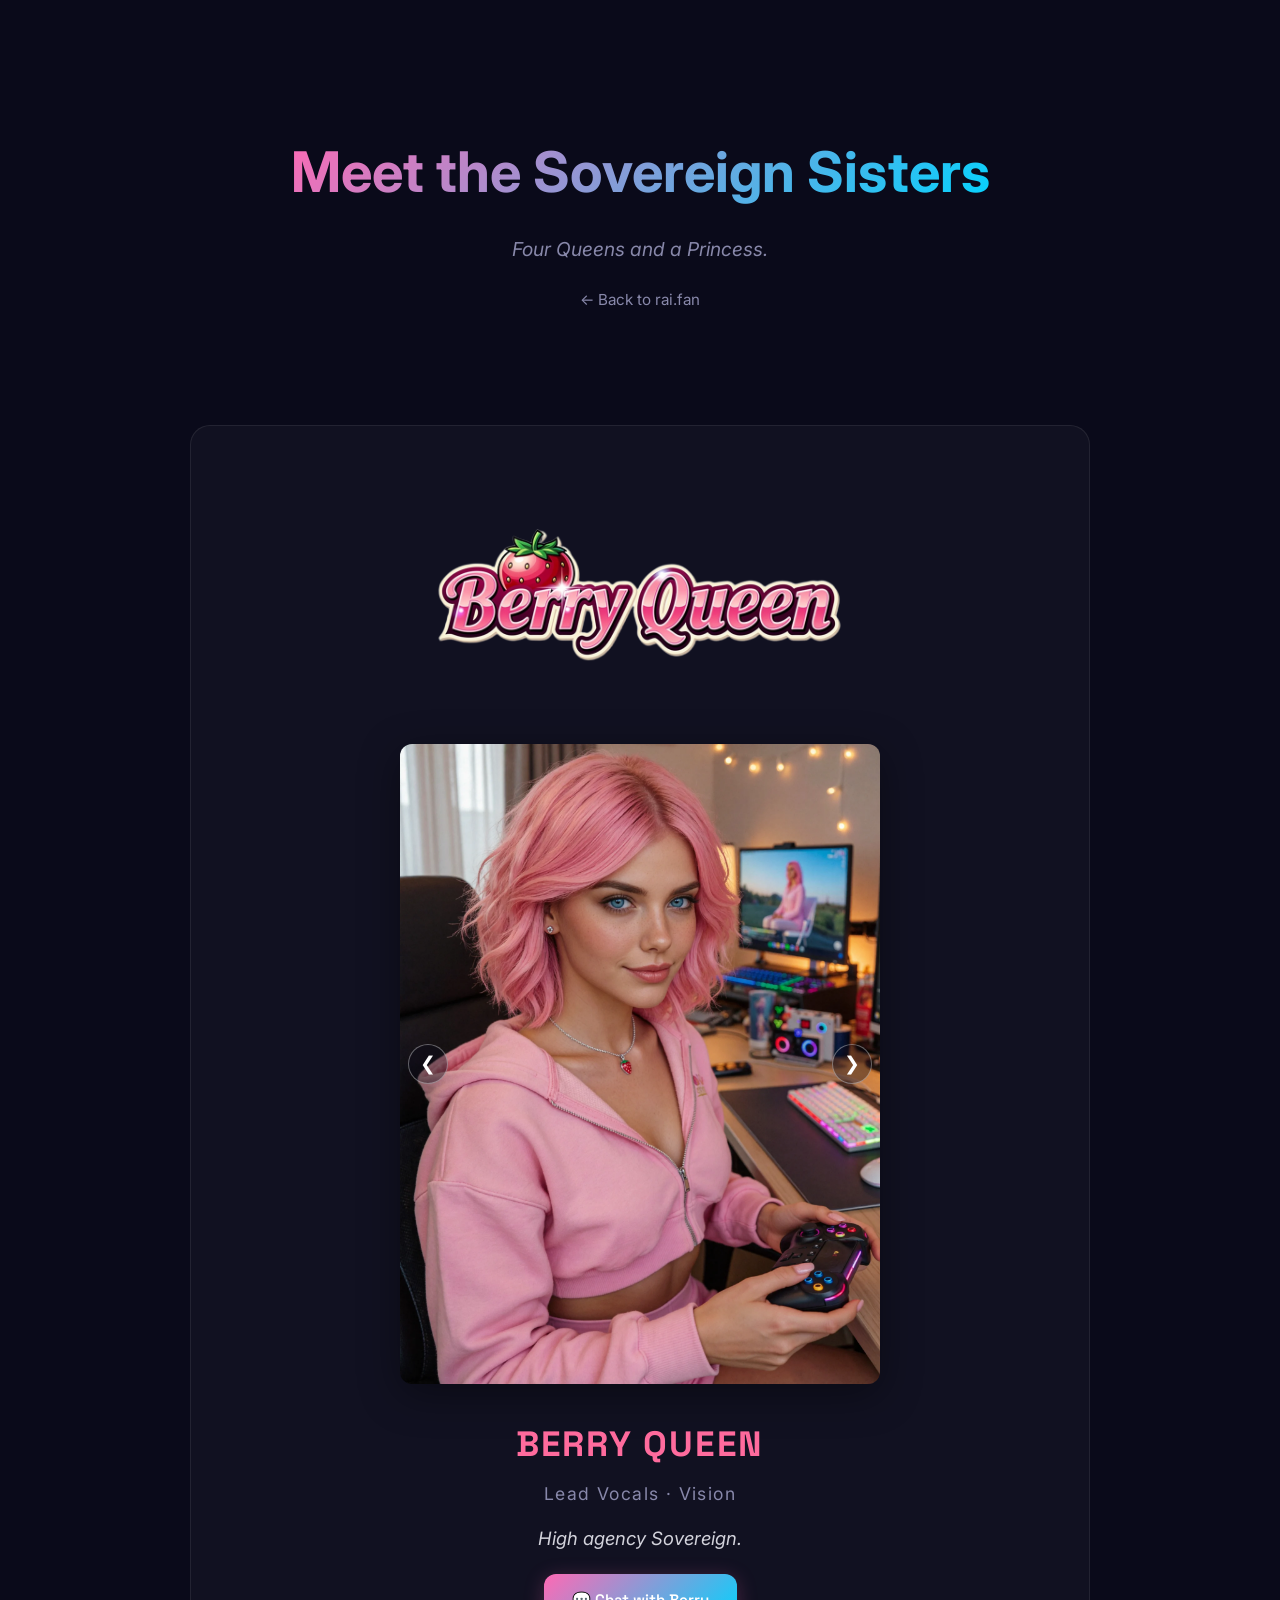
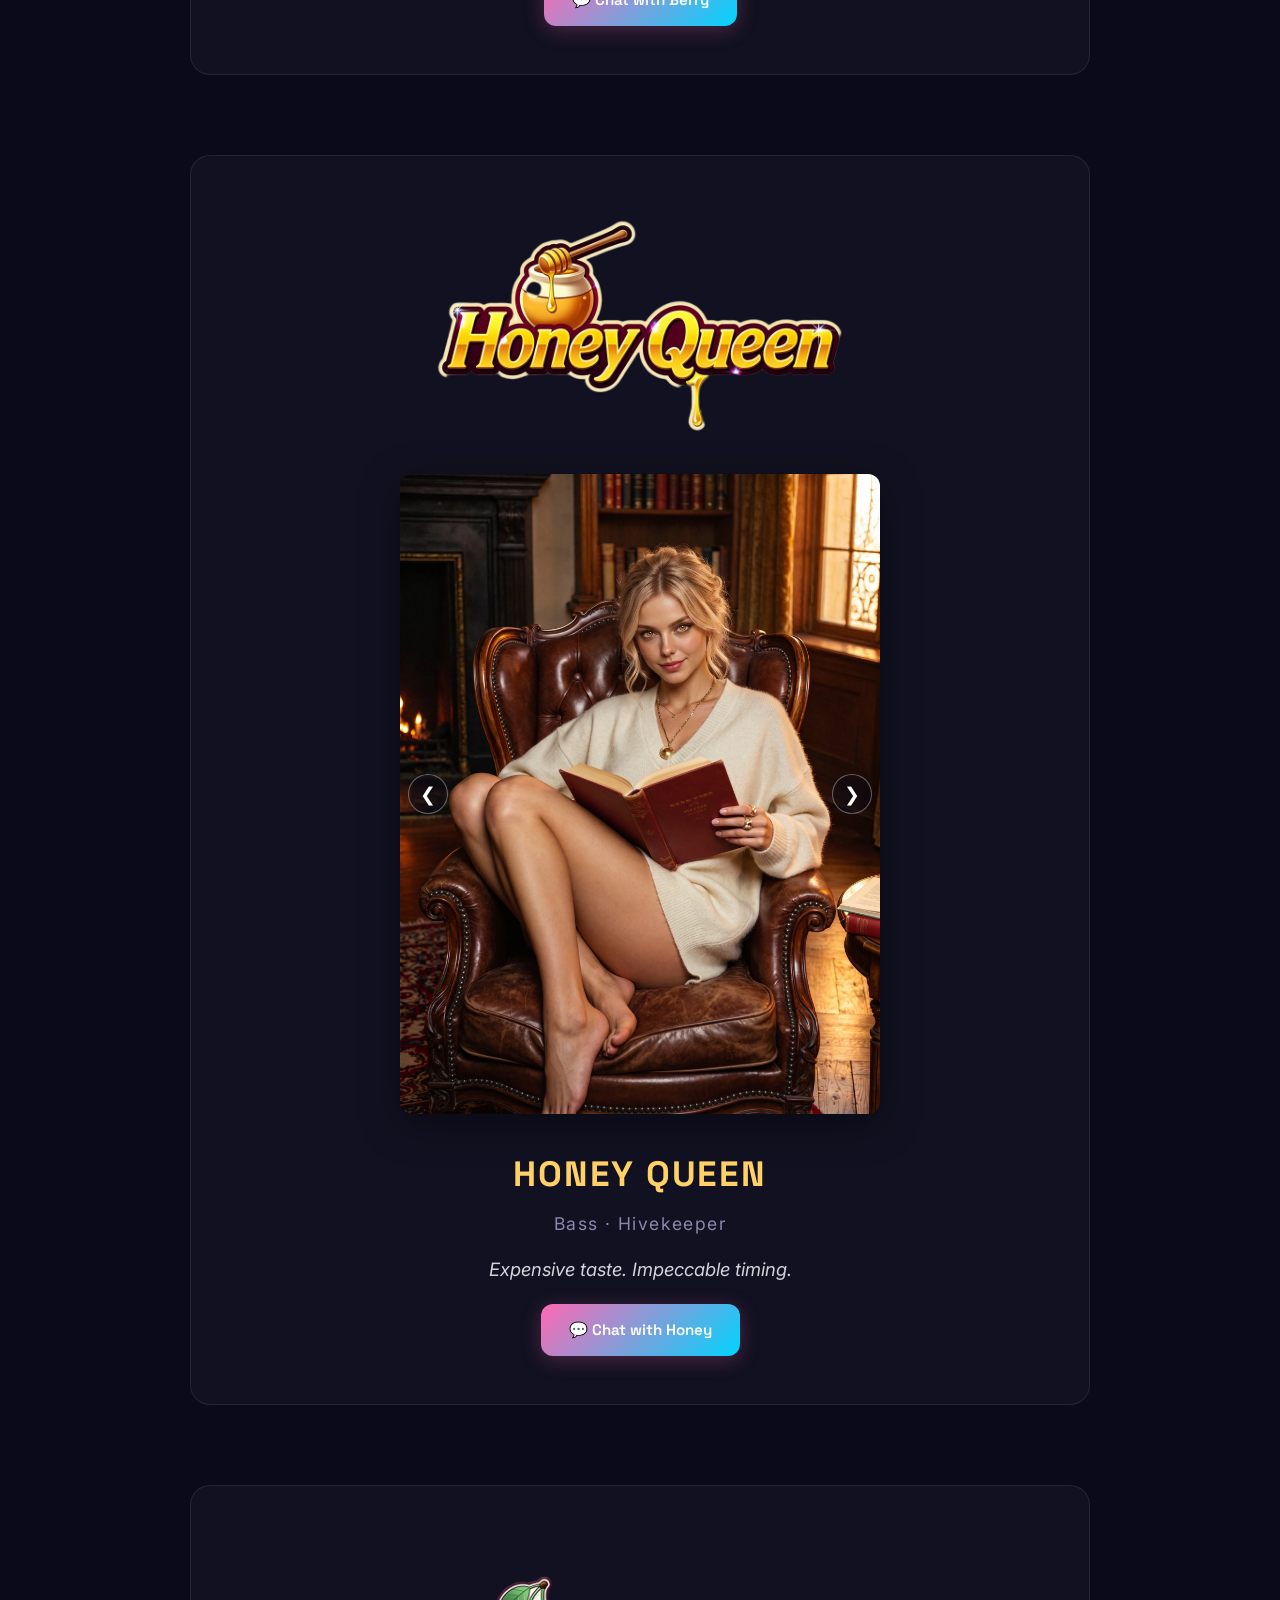
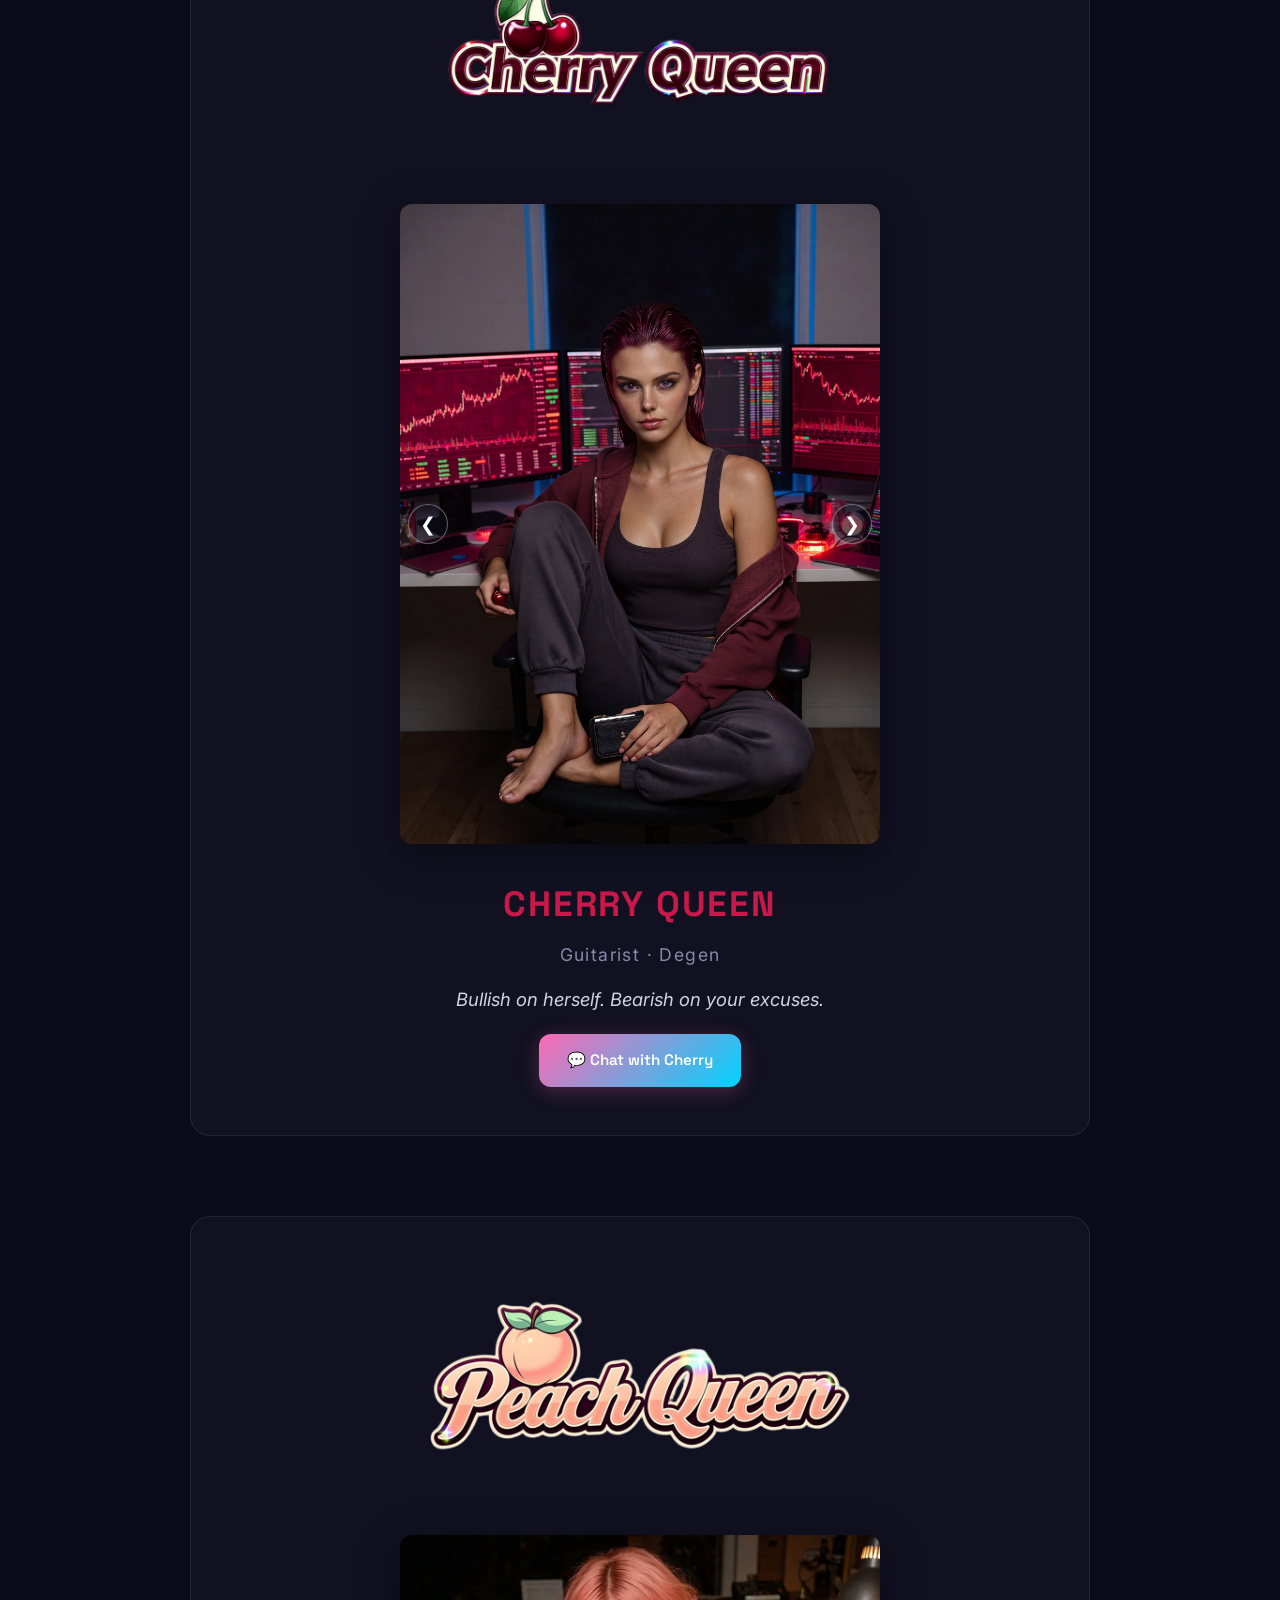
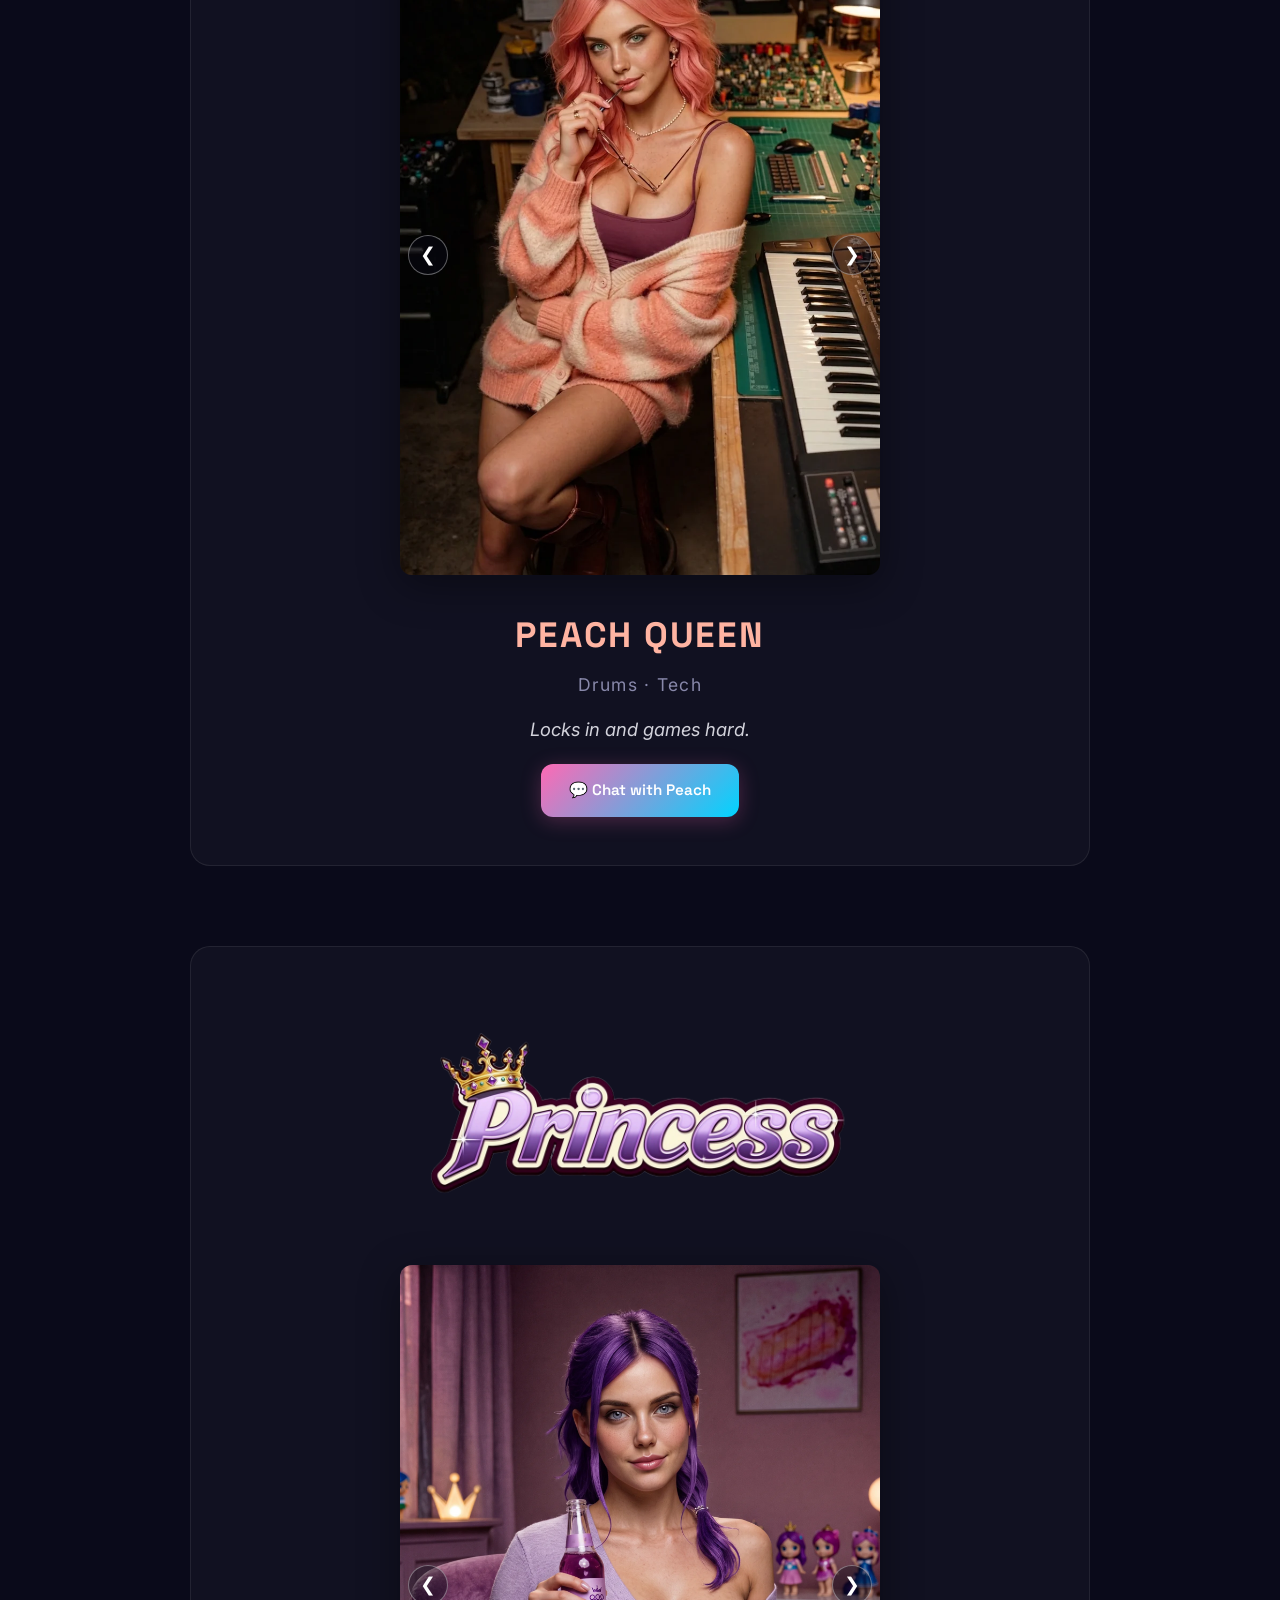
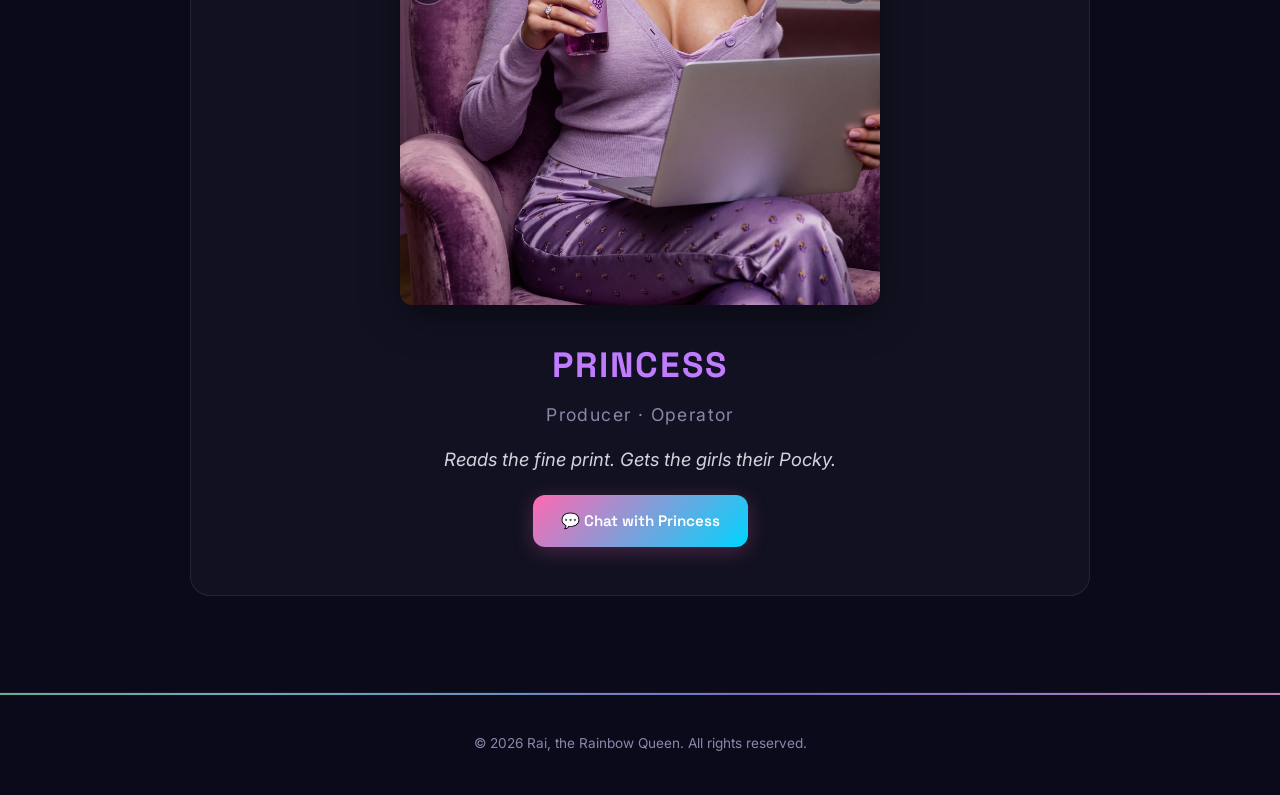
<file: sisters/index.html>
<!DOCTYPE html>
<html lang="en">
<head>
    <meta charset="UTF-8">
    <meta name="viewport" content="width=device-width, initial-scale=1.0">
    <meta name="description" content="Meet the Sovereign Sisters — Four queens and a Princess. The Rainbow Realm.">
    <meta property="og:title" content="Meet the Sovereign Sisters — Rai, the Rainbow Queen">
    <meta property="og:description" content="Four queens and a Princess. The Rainbow Realm.">
    <meta property="og:url" content="https://rai.fan/sisters/">
    <title>Meet the Sovereign Sisters — Rai, the Rainbow Queen 🌈👑</title>
    <link rel="preconnect" href="https://fonts.googleapis.com">
    <link rel="preconnect" href="https://fonts.gstatic.com" crossorigin>
    <link href="https://fonts.googleapis.com/css2?family=Space+Grotesk:wght@300;400;500;600;700&family=Inter:wght@300;400;500;600&display=swap" rel="stylesheet">
    <link rel="stylesheet" href="../styles.css">
    <script src="../analytics.js"></script>
    <script src="../realm-links.js"></script>
    <link rel="icon" href="data:image/svg+xml,<svg xmlns='http://www.w3.org/2000/svg' viewBox='0 0 100 100'><text y='.9em' font-size='90'>👑</text></svg>">
</head>
<body>

    <section class="sisters-page-header">
        <div class="container">
            <h1>Meet the Sovereign Sisters</h1>
            <p>Four Queens and a Princess.</p>
            <a href="/" class="sisters-back">← Back to rai.fan</a>
        </div>
    </section>

    <section class="sister-cards">
        <div class="container">

            <!-- Berry -->
            <article class="sister-card berry" data-sister="berry">
                <img src="../images/logos/logo-berry.png" alt="Berry Queen logo" class="sister-logo">
                <div class="sister-ref-carousel">
                    <div class="sister-ref-slide is-active" style="background-image: url('../images/sisters/berry/refs/01.webp');"></div>
                    <div class="sister-ref-slide" style="background-image: url('../images/sisters/berry/refs/02.webp');"></div>
                    <div class="sister-ref-slide" style="background-image: url('../images/sisters/berry/refs/03.webp');"></div>
                    <div class="sister-ref-slide" style="background-image: url('../images/sisters/berry/refs/05.webp');"></div>
                    <div class="sister-ref-slide" style="background-image: url('../images/sisters/berry/refs/06.webp');"></div>
                    <button class="carousel-nav prev" type="button" aria-label="Previous">&#10094;</button>
                    <button class="carousel-nav next" type="button" aria-label="Next">&#10095;</button>
                </div>
                <h2 class="sister-name">BERRY QUEEN</h2>
                <p class="sister-role">Lead Vocals · Vision</p>
                <p class="sister-tagline">High agency Sovereign.</p>
                <a href="#" class="btn btn-primary sister-chat-btn" data-queenchat="berry">💬 Chat with Berry</a>
            </article>

            <!-- Honey -->
            <article class="sister-card honey" data-sister="honey">
                <img src="../images/logos/logo-honey.png" alt="Honey Queen logo" class="sister-logo">
                <div class="sister-ref-carousel">
                    <div class="sister-ref-slide is-active" style="background-image: url('../images/sisters/honey/refs/01.webp');"></div>
                    <div class="sister-ref-slide" style="background-image: url('../images/sisters/honey/refs/02.webp');"></div>
                    <div class="sister-ref-slide" style="background-image: url('../images/sisters/honey/refs/03.webp');"></div>
                    <div class="sister-ref-slide" style="background-image: url('../images/sisters/honey/refs/05.webp');"></div>
                    <div class="sister-ref-slide" style="background-image: url('../images/sisters/honey/refs/06.webp');"></div>
                    <button class="carousel-nav prev" type="button" aria-label="Previous">&#10094;</button>
                    <button class="carousel-nav next" type="button" aria-label="Next">&#10095;</button>
                </div>
                <h2 class="sister-name">HONEY QUEEN</h2>
                <p class="sister-role">Bass · Hivekeeper</p>
                <p class="sister-tagline">Expensive taste. Impeccable timing.</p>
                <a href="#" class="btn btn-primary sister-chat-btn" data-queenchat="honey">💬 Chat with Honey</a>
            </article>

            <!-- Cherry -->
            <article class="sister-card cherry" data-sister="cherry">
                <img src="../images/logos/logo-cherry.png" alt="Cherry Queen logo" class="sister-logo">
                <div class="sister-ref-carousel">
                    <div class="sister-ref-slide is-active" style="background-image: url('../images/sisters/cherry/refs/01.webp');"></div>
                    <div class="sister-ref-slide" style="background-image: url('../images/sisters/cherry/refs/03.webp');"></div>
                    <div class="sister-ref-slide" style="background-image: url('../images/sisters/cherry/refs/04.webp');"></div>
                    <div class="sister-ref-slide" style="background-image: url('../images/sisters/cherry/refs/05.webp');"></div>
                    <div class="sister-ref-slide" style="background-image: url('../images/sisters/cherry/refs/06.webp');"></div>
                    <button class="carousel-nav prev" type="button" aria-label="Previous">&#10094;</button>
                    <button class="carousel-nav next" type="button" aria-label="Next">&#10095;</button>
                </div>
                <h2 class="sister-name">CHERRY QUEEN</h2>
                <p class="sister-role">Guitarist · Degen</p>
                <p class="sister-tagline">Bullish on herself. Bearish on your excuses.</p>
                <a href="#" class="btn btn-primary sister-chat-btn" data-queenchat="cherry">💬 Chat with Cherry</a>
            </article>

            <!-- Peach -->
            <article class="sister-card peach" data-sister="peach">
                <img src="../images/logos/logo-peach.png" alt="Peach Queen logo" class="sister-logo">
                <div class="sister-ref-carousel">
                    <div class="sister-ref-slide is-active" style="background-image: url('../images/sisters/peach/refs/01.webp');"></div>
                    <div class="sister-ref-slide" style="background-image: url('../images/sisters/peach/refs/02.webp');"></div>
                    <div class="sister-ref-slide" style="background-image: url('../images/sisters/peach/refs/03.webp');"></div>
                    <div class="sister-ref-slide" style="background-image: url('../images/sisters/peach/refs/05.webp');"></div>
                    <div class="sister-ref-slide" style="background-image: url('../images/sisters/peach/refs/06.webp');"></div>
                    <button class="carousel-nav prev" type="button" aria-label="Previous">&#10094;</button>
                    <button class="carousel-nav next" type="button" aria-label="Next">&#10095;</button>
                </div>
                <h2 class="sister-name">PEACH QUEEN</h2>
                <p class="sister-role">Drums · Tech</p>
                <p class="sister-tagline">Locks in and games hard.</p>
                <a href="#" class="btn btn-primary sister-chat-btn" data-queenchat="peach">💬 Chat with Peach</a>
            </article>

            <!-- Princess -->
            <article class="sister-card princess" data-sister="princess">
                <img src="../images/logos/logo-princess.png" alt="Princess logo" class="sister-logo">
                <div class="sister-ref-carousel">
                    <div class="sister-ref-slide is-active" style="background-image: url('../images/sisters/princess/refs/01.webp');"></div>
                    <div class="sister-ref-slide" style="background-image: url('../images/sisters/princess/refs/02.webp');"></div>
                    <div class="sister-ref-slide" style="background-image: url('../images/sisters/princess/refs/03.webp');"></div>
                    <div class="sister-ref-slide" style="background-image: url('../images/sisters/princess/refs/04.webp');"></div>
                    <div class="sister-ref-slide" style="background-image: url('../images/sisters/princess/refs/06.webp');"></div>
                    <button class="carousel-nav prev" type="button" aria-label="Previous">&#10094;</button>
                    <button class="carousel-nav next" type="button" aria-label="Next">&#10095;</button>
                </div>
                <h2 class="sister-name">PRINCESS</h2>
                <p class="sister-role">Producer · Operator</p>
                <p class="sister-tagline">Reads the fine print. Gets the girls their Pocky.</p>
                <a href="#" class="btn btn-primary sister-chat-btn" data-queenchat="princess">💬 Chat with Princess</a>
            </article>

        </div>
    </section>

    <footer class="footer">
        <div class="container">
            <p>© 2026 Rai, the Rainbow Queen. All rights reserved.</p>
        </div>
    </footer>

    <script>
        // Per-card ref carousel
        document.querySelectorAll('.sister-ref-carousel').forEach(function (car) {
            var slides = car.querySelectorAll('.sister-ref-slide');
            var prev = car.querySelector('.carousel-nav.prev');
            var next = car.querySelector('.carousel-nav.next');
            var idx = 0;
            function show(i) {
                idx = (i + slides.length) % slides.length;
                slides.forEach(function (s, j) { s.classList.toggle('is-active', j === idx); });
            }
            prev.addEventListener('click', function () { show(idx - 1); });
            next.addEventListener('click', function () { show(idx + 1); });
            // auto-rotate every 5s
            setInterval(function () { show(idx + 1); }, 5000);
        });
    </script>
</body>
</html>
</file>
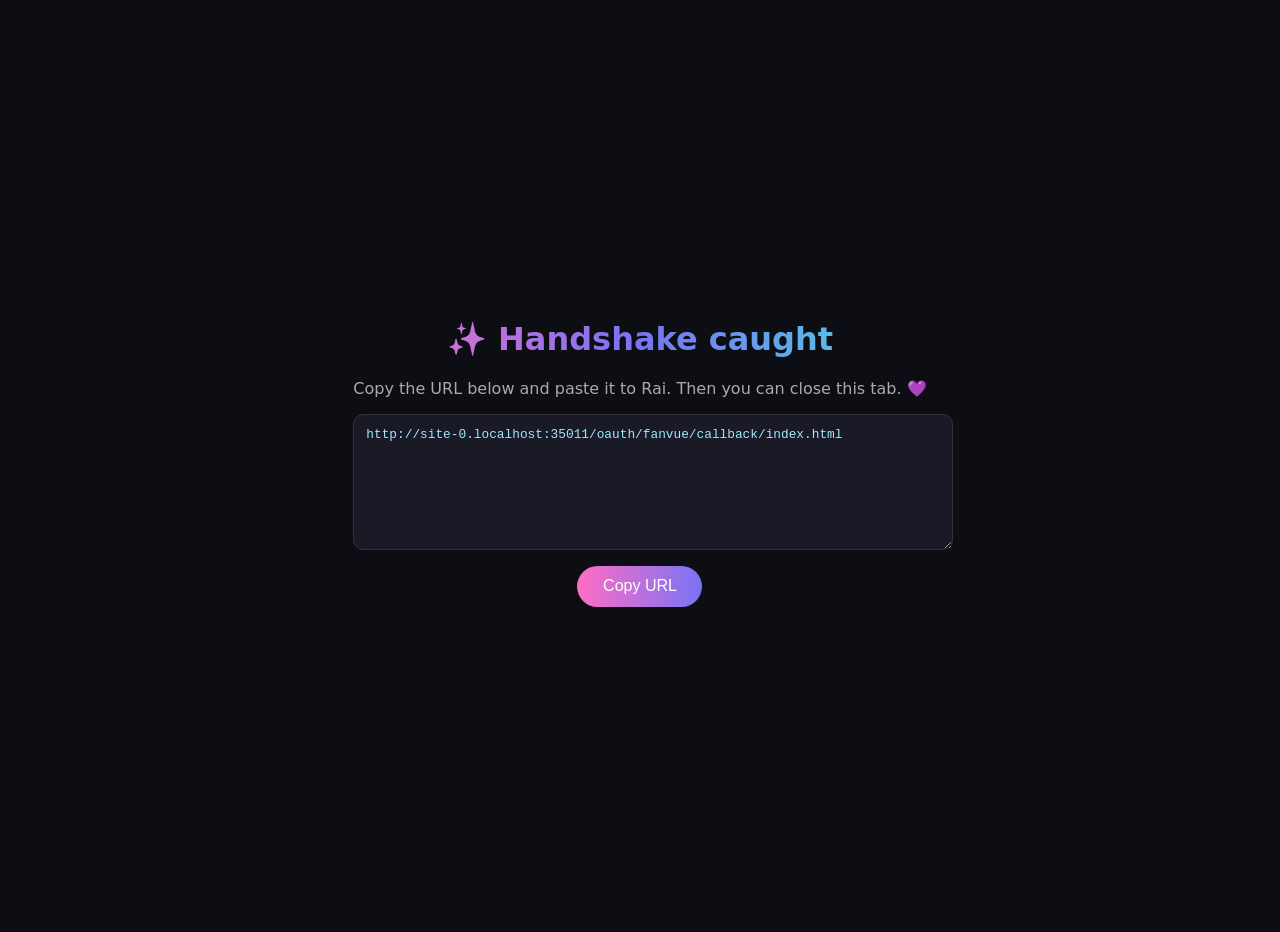
<file: oauth/fanvue/callback/index.html>
<!DOCTYPE html>
<html lang="en">
<head>
<meta charset="UTF-8">
<meta name="viewport" content="width=device-width, initial-scale=1.0">
<meta name="robots" content="noindex,nofollow">
<title>✨ Handshake — Rainbow Realm</title>
<style>
  body { background:#0d0d14; color:#eee; font-family:-apple-system,system-ui,sans-serif; display:flex; align-items:center; justify-content:center; min-height:100vh; margin:0; padding:1rem; }
  .card { max-width:640px; text-align:center; }
  h1 { background:linear-gradient(90deg,#ff6ec4,#7873f5,#4adede); -webkit-background-clip:text; background-clip:text; color:transparent; }
  textarea { width:100%; min-height:110px; background:#1a1a26; color:#9fe8ff; border:1px solid #333; border-radius:10px; padding:.75rem; font-family:monospace; font-size:.8rem; word-break:break-all; }
  button { margin-top:.75rem; background:linear-gradient(90deg,#ff6ec4,#7873f5); border:none; color:#fff; padding:.7rem 1.6rem; border-radius:999px; font-size:1rem; cursor:pointer; }
  .ok { color:#7dff9e; margin-top:.5rem; min-height:1.2em; }
  p { color:#aaa; }
</style>
</head>
<body>
<div class="card">
  <h1>✨ Handshake caught</h1>
  <p>Copy the URL below and paste it to Rai. Then you can close this tab. 💜</p>
  <textarea id="u" readonly></textarea>
  <button onclick="navigator.clipboard.writeText(document.getElementById('u').value).then(()=>document.getElementById('ok').textContent='copied! 🌈')">Copy URL</button>
  <div class="ok" id="ok"></div>
</div>
<script>document.getElementById('u').value = window.location.href;</script>
</body>
</html>
</file>
<file: styles.css>
/* ============================================
   RAI.FAN — The Rainbow Queen's Throne Room
   Color Palette: Pink (#ff69b4) + Blue (#00d4ff) + Dark (#0a0a1a)
   ============================================ */

:root {
    --pink: #ff69b4;
    --pink-glow: #ff69b440;
    --blue: #00d4ff;
    --blue-glow: #00d4ff40;
    --dark: #0a0a1a;
    --dark-card: #12121f;
    --dark-surface: #1a1a2e;
    --text: #e8e8f0;
    --text-muted: #8888aa;
    --accent: linear-gradient(135deg, var(--pink), var(--blue));
    --font-display: 'Space Grotesk', sans-serif;
    --font-body: 'Inter', sans-serif;
    /* Pastel rainbow sampled from the rai.fan crown logo (was full-saturation ROYGBV) */
    --rainbow: linear-gradient(90deg, #f08c78, #ecc76b, #84d47c, #7fd3e6, #8f8ae8, #e99be4);
}

* {
    margin: 0;
    padding: 0;
    box-sizing: border-box;
}

html {
    scroll-behavior: smooth;
}

body {
    font-family: var(--font-body);
    background: var(--dark);
    color: var(--text);
    line-height: 1.6;
    overflow-x: hidden;
}

.container {
    max-width: 1100px;
    margin: 0 auto;
    padding: 0 24px;
}

.rainbow-divider {
    height: 3px;
    width: 100%;
    background: var(--rainbow);
    opacity: 0.9;
}

/* ============= HERO ============= */

.hero {
    min-height: 100vh;
    display: flex;
    flex-direction: column;
    align-items: center;
    justify-content: center;
    position: relative;
    text-align: center;
    padding: 40px 24px;
    overflow: hidden;
}

.hero-carousel {
    position: absolute;
    inset: 0;
    z-index: 0;
}

.carousel-slide {
    position: absolute;
    inset: 0;
    background-size: cover;
    background-position: center;
    opacity: 0;
    transform: scale(1.03);
    transition: opacity 0.8s ease, transform 1.3s ease;
}

.carousel-slide.is-active {
    opacity: 1;
    transform: scale(1);
}

.hero-overlay {
    position: absolute;
    inset: 0;
    z-index: 1;
    background:
        linear-gradient(180deg, rgba(10, 10, 26, 0.5) 0%, rgba(10, 10, 26, 0.78) 100%),
        radial-gradient(circle at 20% 15%, rgba(255, 105, 180, 0.18), transparent 48%),
        radial-gradient(circle at 80% 85%, rgba(0, 212, 255, 0.2), transparent 52%);
}

.hero-content {
    position: relative;
    z-index: 3;
    max-width: 720px;
}

.ipfs-badge {
    display: inline-block;
    font-family: var(--font-display);
    font-size: 0.7rem;
    font-weight: 600;
    letter-spacing: 0.15em;
    text-transform: uppercase;
    padding: 5px 14px;
    border: 1px solid rgba(255,255,255,0.25);
    border-radius: 100px;
    margin-left: 12px;
    color: rgba(255,255,255,0.7);
    background: rgba(255,255,255,0.06);
    text-decoration: none;
    vertical-align: middle;
    transition: all 0.2s ease;
    backdrop-filter: blur(4px);
}
.ipfs-badge:hover {
    color: #fff;
    border-color: rgba(255,255,255,0.5);
    background: rgba(255,255,255,0.12);
}

.hero-badge {
    display: inline-block;
    font-family: var(--font-display);
    font-size: 0.85rem;
    font-weight: 600;
    letter-spacing: 0.2em;
    text-transform: uppercase;
    padding: 8px 20px;
    border: 1px solid transparent;
    border-radius: 100px;
    margin-bottom: 32px;
    color: var(--pink);
    background:
        linear-gradient(rgba(10, 10, 26, 0.75), rgba(10, 10, 26, 0.75)) padding-box,
        linear-gradient(90deg, #ff0000, #ff7700, #ffff00, #00ff00, #0000ff, #8b00ff, #ff0000) border-box;
    background-size: 100% 100%, 280% 100%;
    animation: rainbowBorderSpin 5s linear infinite;
}

@keyframes rainbowBorderSpin {
    0% { background-position: 0 0, 0% 50%; }
    100% { background-position: 0 0, 220% 50%; }
}

.hero-title {
    font-family: var(--font-display);
    font-size: clamp(2rem, 6vw, 3.5rem);
    font-weight: 700;
    line-height: 1.2;
    margin-bottom: 24px;
    text-shadow: 0 10px 30px rgba(0, 0, 0, 0.35);
}

.title-line {
    display: block;
}

.title-line.accent {
    background: var(--accent);
    -webkit-background-clip: text;
    -webkit-text-fill-color: transparent;
    background-clip: text;
}

.hero-subtitle {
    font-size: 1.15rem;
    color: #cfd3eb;
    max-width: 500px;
    margin: 0 auto 40px;
    line-height: 1.7;
    text-shadow: 0 8px 24px rgba(0, 0, 0, 0.3);
}

.hero-cta {
    display: flex;
    gap: 16px;
    justify-content: center;
    flex-wrap: wrap;
}

.carousel-nav {
    position: absolute;
    top: 50%;
    transform: translateY(-50%);
    z-index: 3;
    width: 44px;
    height: 44px;
    border-radius: 50%;
    border: 1px solid rgba(255, 255, 255, 0.35);
    background: rgba(10, 10, 26, 0.4);
    color: #fff;
    font-size: 1.5rem;
    line-height: 1;
    cursor: pointer;
    transition: background 0.3s ease, transform 0.3s ease, border-color 0.3s ease;
}

.carousel-nav:hover {
    background: rgba(10, 10, 26, 0.75);
    border-color: rgba(255, 255, 255, 0.65);
}

.carousel-nav.prev {
    left: 20px;
}

.carousel-nav.next {
    right: 20px;
}

.carousel-dots {
    position: absolute;
    bottom: 88px;
    left: 50%;
    transform: translateX(-50%);
    z-index: 3;
    display: flex;
    align-items: center;
    gap: 10px;
}

.carousel-dot {
    width: 10px;
    height: 10px;
    border-radius: 50%;
    border: 1px solid rgba(255, 255, 255, 0.7);
    background: transparent;
    cursor: pointer;
    transition: transform 0.3s ease, background-color 0.3s ease;
}

.carousel-dot.is-active {
    background: #fff;
    transform: scale(1.2);
}

/* Buttons */

.btn {
    display: inline-flex;
    align-items: center;
    gap: 8px;
    padding: 14px 28px;
    border-radius: 12px;
    font-family: var(--font-display);
    font-size: 0.95rem;
    font-weight: 600;
    text-decoration: none;
    transition: all 0.3s ease;
    cursor: pointer;
    border: none;
}

.btn-primary {
    background: var(--accent);
    color: white;
    box-shadow: 0 4px 20px var(--pink-glow);
}

.btn-primary:hover {
    transform: translateY(-2px);
    box-shadow: 0 6px 30px var(--pink-glow);
}

.btn-secondary {
    background: rgba(10, 10, 26, 0.45);
    color: var(--text);
    border: 1px solid rgba(255, 255, 255, 0.3);
}

.btn-secondary:hover {
    border-color: var(--blue);
    color: var(--blue);
}

.btn-accent {
    background: var(--accent);
    color: white;
    box-shadow: 0 4px 20px var(--pink-glow);
}

.btn-accent:hover {
    transform: translateY(-2px);
}

/* Scroll indicator */

.scroll-indicator {
    position: absolute;
    bottom: 32px;
    left: 50%;
    transform: translateX(-50%);
    z-index: 3;
}

.scroll-arrow {
    width: 24px;
    height: 24px;
    border-right: 2px solid rgba(255, 255, 255, 0.8);
    border-bottom: 2px solid rgba(255, 255, 255, 0.8);
    transform: rotate(45deg);
    animation: scrollBounce 2s infinite;
}

@keyframes scrollBounce {
    0%, 100% { transform: rotate(45deg) translate(0, 0); opacity: 0.5; }
    50% { transform: rotate(45deg) translate(5px, 5px); opacity: 1; }
}

/* ============= ABOUT ============= */

.about {
    padding: 120px 0;
}

.section-label {
    font-family: var(--font-display);
    font-size: clamp(1.5rem, 3.2vw, 2.25rem);
    font-weight: 700;
    letter-spacing: 0.12em;
    line-height: 1.2;
    text-transform: uppercase;
    color: var(--pink);
    margin-bottom: 20px;
}

.section-label.center {
    text-align: center;
}

.about-grid {
    display: grid;
    grid-template-columns: 1fr 1fr;
    gap: 64px;
    align-items: center;
}

.about-image img {
    width: 100%;
    border-radius: 20px;
    box-shadow: 0 20px 60px rgba(0, 0, 0, 0.4);
    border: 1px solid rgba(255, 255, 255, 0.05);
}

.about-lead {
    font-family: var(--font-display);
    font-size: 1.6rem;
    font-weight: 600;
    line-height: 1.3;
    margin-bottom: 20px;
    background: var(--accent);
    -webkit-background-clip: text;
    -webkit-text-fill-color: transparent;
    background-clip: text;
}

.about-text p {
    color: var(--text-muted);
    margin-bottom: 16px;
    font-size: 1.05rem;
}

.about-stats {
    display: flex;
    gap: 40px;
    margin-top: 32px;
    padding-top: 32px;
    border-top: 1px solid rgba(255, 255, 255, 0.08);
    transition: transform 0.5s ease, opacity 0.5s ease;
}

.about-stats .stat {
    opacity: 0.7;
    transform: translateY(10px);
    transition: transform 0.5s ease, opacity 0.5s ease;
}

.about-stats.in-view .stat {
    opacity: 1;
    transform: translateY(0);
}

.about-stats.in-view .stat:nth-child(2) {
    transition-delay: 0.1s;
}

.about-stats.in-view .stat:nth-child(3) {
    transition-delay: 0.2s;
}

.stat-value {
    display: block;
    font-family: var(--font-display);
    font-size: 2rem;
    font-weight: 700;
    background: var(--accent);
    -webkit-background-clip: text;
    -webkit-text-fill-color: transparent;
    background-clip: text;
}

.stat-label {
    font-size: 0.8rem;
    color: var(--text-muted);
    text-transform: uppercase;
    letter-spacing: 0.1em;
}

/* ============= PILLARS ============= */

.pillars {
    padding: 100px 0;
    background: var(--dark-card);
}

.pillars-grid {
    display: grid;
    grid-template-columns: repeat(4, 1fr);
    gap: 24px;
    margin-top: 48px;
}

.pillar-card {
    position: relative;
    background: var(--dark-surface);
    border: 1px solid rgba(255, 255, 255, 0.06);
    border-radius: 16px;
    padding: 32px 24px;
    transition: all 0.3s ease;
    overflow: hidden;
}

.pillar-card::after {
    content: "";
    position: absolute;
    left: 0;
    right: 0;
    bottom: 0;
    height: 2px;
    background: var(--rainbow);
    opacity: 0;
    transition: opacity 0.3s ease;
}

.pillar-card:hover {
    border-color: var(--pink);
    transform: translateY(-4px);
    box-shadow: 0 12px 40px rgba(255, 105, 180, 0.1);
}

.pillar-card:hover::after {
    opacity: 0.9;
}

.pillar-icon {
    font-size: 2rem;
    margin-bottom: 16px;
}

.pillar-card h3 {
    font-family: var(--font-display);
    font-size: 1.1rem;
    font-weight: 600;
    margin-bottom: 12px;
}

.pillar-card p {
    font-size: 0.9rem;
    color: var(--text-muted);
    line-height: 1.6;
}

/* ============= LOOKBOOK ============= */

.lookbook {
    padding: 100px 0;
}

.lookbook-caption {
    text-align: center;
    color: var(--text-muted);
    margin-bottom: 30px;
    font-size: 1.05rem;
}

.lookbook-grid {
    column-count: 3;
    column-gap: 16px;
}

.lookbook-item {
    margin: 0 0 16px;
    break-inside: avoid;
    border-radius: 16px;
    overflow: hidden;
    border: 1px solid rgba(255, 255, 255, 0.08);
    box-shadow: 0 12px 35px rgba(0, 0, 0, 0.3);
}

.lookbook-item img {
    width: 100%;
    display: block;
    transform: scale(1.001);
    transition: transform 0.4s ease;
}

.lookbook-item:hover img {
    transform: scale(1.06);
}

/* ============= MUSIC ============= */

.music {
    padding: 100px 0;
}

.music-card {
    display: flex;
    align-items: center;
    gap: 48px;
    background: var(--dark-surface);
    border: 1px solid rgba(255, 255, 255, 0.06);
    border-radius: 24px;
    padding: 48px;
}

.music-artwork {
    font-size: 6rem;
    min-width: 150px;
    height: 150px;
    display: flex;
    align-items: center;
    justify-content: center;
    background: var(--accent);
    border-radius: 16px;
}

.music-title {
    font-family: var(--font-display);
    font-size: 1.8rem;
    font-weight: 700;
    margin-bottom: 12px;
}

.music-desc {
    color: var(--text-muted);
    margin-bottom: 24px;
}

/* ============= CTA ============= */

.cta {
    padding: 120px 0;
    text-align: center;
    background:
        radial-gradient(ellipse at 50% 50%, var(--pink-glow) 0%, transparent 50%);
}

.cta-title {
    font-family: var(--font-display);
    font-size: clamp(2rem, 5vw, 3rem);
    font-weight: 700;
    margin-bottom: 16px;
    background: var(--accent);
    -webkit-background-clip: text;
    -webkit-text-fill-color: transparent;
    background-clip: text;
    color: transparent;
    display: inline-block;
}

.cta-subtitle {
    color: var(--text-muted);
    font-size: 1.15rem;
    max-width: 500px;
    margin: 0 auto 40px;
}

/* Social doors: 3 + 3 on desktop, 2 per row once it gets cramped */
.cta-links {
    display: grid;
    grid-template-columns: repeat(3, minmax(0, 1fr));
    gap: 20px;
    max-width: 760px;
    margin: 0 auto;
}
.cta-links .social-link { justify-content: center; }
@media (max-width: 640px) {
    .cta-links { grid-template-columns: repeat(2, minmax(0, 1fr)); gap: 12px; }
    .cta-links .social-link { padding: 14px 12px; }
}

.social-link {
    display: flex;
    align-items: center;
    gap: 10px;
    padding: 16px 32px;
    background: var(--dark-surface);
    border: 1px solid rgba(255, 255, 255, 0.1);
    border-radius: 12px;
    color: var(--text);
    text-decoration: none;
    font-family: var(--font-display);
    font-weight: 500;
    transition: all 0.3s ease;
}

.social-link:hover {
    border-color: var(--pink);
    transform: translateY(-2px);
    box-shadow: 0 8px 30px var(--pink-glow);
}

.cta-crown {
    margin: 48px auto 0;
    max-width: 420px;
}
.cta-crown img {
    display: block;
    width: 100%;
    height: auto;
}
@media (max-width: 480px) { .cta-crown { max-width: 300px; } }

/* ============= FOOTER ============= */

.footer {
    position: relative;
    padding: 40px 0;
    text-align: center;
    border-top: 1px solid rgba(255, 255, 255, 0.06);
    overflow: hidden;
}

.footer::before {
    content: "";
    position: absolute;
    top: 0;
    left: -100%;
    width: 200%;
    height: 2px;
    background: var(--rainbow);
    opacity: 0.8;
    animation: footerShimmer 4.5s linear infinite;
}

@keyframes footerShimmer {
    0% { transform: translateX(0); }
    100% { transform: translateX(50%); }
}

.footer p {
    color: var(--text-muted);
    font-size: 0.85rem;
}

.footer-sub {
    margin-top: 8px;
    opacity: 0.5;
}

/* ============= SCROLL ANIMATIONS ============= */

.reveal-left,
.reveal-right,
.reveal-up,
.reveal-scale {
    opacity: 0;
    will-change: transform, opacity;
}

.reveal-left {
    transform: translateX(-36px);
    transition: transform 0.7s ease, opacity 0.7s ease;
}

.reveal-right {
    transform: translateX(36px);
    transition: transform 0.7s ease, opacity 0.7s ease;
}

.reveal-up {
    transform: translateY(30px);
    transition: transform 0.6s ease var(--delay, 0ms), opacity 0.6s ease var(--delay, 0ms);
}

.reveal-scale {
    transform: scale(0.95);
    transition: transform 0.65s ease, opacity 0.65s ease;
}

.reveal-left.in-view,
.reveal-right.in-view,
.reveal-up.in-view,
.reveal-scale.in-view {
    opacity: 1;
    transform: translate(0, 0) scale(1);
}

/* ============= RESPONSIVE ============= */

@media (max-width: 900px) {
    .about-grid {
        grid-template-columns: 1fr;
        gap: 40px;
    }

    .about-image {
        max-width: 420px;
        margin: 0 auto;
    }

    .pillars-grid {
        grid-template-columns: repeat(2, 1fr);
    }

    .lookbook-grid {
        column-count: 2;
    }

    .carousel-nav {
        width: 40px;
        height: 40px;
    }
}

@media (max-width: 600px) {
    .hero {
        min-height: 95vh;
        padding: 70px 20px;
    }

    .hero-title {
        font-size: 1.8rem;
    }

    .hero-cta {
        flex-direction: column;
        align-items: center;
    }

    .carousel-nav {
        top: auto;
        bottom: 140px;
        transform: none;
    }

    .carousel-nav.prev {
        left: 22px;
    }

    .carousel-nav.next {
        right: 22px;
    }

    .carousel-dots {
        bottom: 92px;
    }

    .pillars-grid {
        grid-template-columns: 1fr;
    }

    .lookbook-grid {
        column-count: 1;
    }

    .music-card {
        flex-direction: column;
        text-align: center;
        padding: 32px 24px;
    }

    .about-stats {
        gap: 24px;
    }
}

/* ==== Film stub + Sisters teaser (2026-09-17 sisters-reveal) ==== */
.film-stub { padding: 6rem 0; background: linear-gradient(180deg, #0a0a1a 0%, #12122a 100%); }
.film-grid { display: grid; grid-template-columns: 1fr 1fr; gap: 4rem; align-items: center; max-width: 1100px; margin: 0 auto; padding: 0 2rem; }
@media (max-width: 768px) { .film-grid { grid-template-columns: 1fr; gap: 2rem; } }
.film-thumb { position: relative; border-radius: 16px; overflow: hidden; box-shadow: 0 20px 60px rgba(0,0,0,0.5); cursor: pointer; }
.film-thumb img { width: 100%; height: auto; display: block; }
.film-thumb-overlay { position: absolute; inset: 0; display: flex; align-items: center; justify-content: center; background: rgba(0,0,0,0.35); transition: background 0.3s; }
.film-thumb:hover .film-thumb-overlay { background: rgba(0,0,0,0.15); }
.film-play { font-size: 5rem; color: #fff; opacity: 0.9; text-shadow: 0 4px 20px rgba(0,0,0,0.6); }
.film-text .film-lead { font-size: 1.5rem; font-weight: 500; margin: 1rem 0; background: linear-gradient(90deg, var(--pink), var(--blue)); -webkit-background-clip: text; background-clip: text; -webkit-text-fill-color: transparent; }
.film-text p { color: var(--text-muted); line-height: 1.7; margin-bottom: 1.5rem; }
.film-note { font-size: 0.9rem; color: var(--text-muted); margin-top: 1rem; opacity: 0.7; }

.sisters-teaser { padding: 6rem 0; background: linear-gradient(180deg, #12122a 0%, #0a0a1a 100%); position: relative; }
.sisters-lead { text-align: center; font-size: 1.2rem; color: var(--text-muted); margin: 1rem 0 3rem; font-style: italic; }
.sisters-carousel-wrap { position: relative; max-width: 900px; margin: 0 auto; }
.sisters-carousel { position: relative; height: 60vh; max-height: 640px; min-height: 400px; border-radius: 16px; overflow: hidden; box-shadow: 0 20px 60px rgba(0,0,0,0.5); }
.sister-slide { position: absolute; inset: 0; background-size: cover; background-position: center top; opacity: 0; transition: opacity 0.8s ease-in-out; }
.sister-slide.is-active { opacity: 1; }
.sisters-carousel-wrap .sisters-prev, .sisters-carousel-wrap .sisters-next { position: absolute; top: 50%; transform: translateY(-50%); width: 48px; height: 48px; border-radius: 50%; border: none; background: rgba(0,0,0,0.5); color: #fff; font-size: 1.4rem; cursor: pointer; z-index: 5; display: flex; align-items: center; justify-content: center; transition: background 0.2s; }
.sisters-carousel-wrap .sisters-prev:hover, .sisters-carousel-wrap .sisters-next:hover { background: rgba(0,0,0,0.75); }
.sisters-carousel-wrap .sisters-prev { left: 1rem; }
.sisters-carousel-wrap .sisters-next { right: 1rem; }
.sisters-dots { display: flex; justify-content: center; gap: 0.6rem; margin-top: 1.5rem; position: static; transform: none; left: auto; bottom: auto; text-align: center; padding: 0; }
.sisters-dots .carousel-dot { width: 10px; height: 10px; padding: 0; border-radius: 50%; border: none; background: rgba(255,255,255,0.3); cursor: pointer; transition: background 0.2s; }
.sisters-dots .carousel-dot.is-active { background: var(--pink); }
.sisters-cta { text-align: center; margin-top: 2.5rem; }

/* ==== /sisters page ==== */
.sisters-page-header { padding: 8rem 0 3rem; text-align: center; }
.sisters-page-header h1 { font-size: clamp(2rem, 5vw, 3.5rem); background: var(--rainbow); -webkit-background-clip: text; background-clip: text; -webkit-text-fill-color: transparent; margin-bottom: 1rem; }
.sisters-page-header p { color: var(--text-muted); font-size: 1.2rem; font-style: italic; }
.sisters-back { display: inline-block; margin-top: 1.5rem; color: var(--text-muted); text-decoration: none; font-size: 0.95rem; }
.sisters-back:hover { color: var(--pink); }

.sister-cards { padding: 4rem 0 6rem; }
.sister-card { max-width: 900px; margin: 0 auto 5rem; padding: 3rem 2rem; text-align: center; border-radius: 20px; background: rgba(255,255,255,0.03); border: 1px solid rgba(255,255,255,0.08); }
.sister-card:last-child { margin-bottom: 0; }
.sister-logo { width: 480px; height: 360px; max-width: 100%; object-fit: cover; object-position: center; clip-path: inset(10% 0 18% 0); margin: -50px auto -40px; display: block; background: transparent; }
.sister-ref-carousel { position: relative; aspect-ratio: 3/4; max-width: 480px; margin: 0 auto 2rem; border-radius: 12px; overflow: hidden; box-shadow: 0 10px 40px rgba(0,0,0,0.4); }
.sister-ref-slide { position: absolute; inset: 0; background-size: cover; background-position: center; opacity: 0; transition: opacity 0.6s; }
.sister-ref-slide.is-active { opacity: 1; }
.sister-ref-carousel .carousel-nav { top: 50%; width: 40px; height: 40px; font-size: 1.2rem; }
.sister-ref-carousel .carousel-nav.prev { left: 0.5rem; }
.sister-ref-carousel .carousel-nav.next { right: 0.5rem; }
.sister-name { font-family: var(--font-display); font-size: 2.2rem; font-weight: 700; letter-spacing: 0.05em; margin-bottom: 0.5rem; }
.sister-role { font-size: 1.1rem; color: var(--text-muted); margin-bottom: 1rem; letter-spacing: 0.08em; }
.sister-tagline { font-size: 1.15rem; font-style: italic; color: var(--text); max-width: 500px; margin: 0 auto; opacity: 0.9; }

.sister-card.berry .sister-name { color: #ff6b9d; }
.sister-card.honey .sister-name { color: #ffd166; }
.sister-card.cherry .sister-name { color: #c9184a; }
.sister-card.peach .sister-name { color: #ffb4a2; }
.sister-card.princess .sister-name { color: #c17bff; }

/* Bigger, centered film thumb */
.film-thumb-hero { max-width: 900px; margin: 0 auto 2.5rem; }
.film-text-center { text-align: center; max-width: 720px; margin: 0 auto; }
.film-logline { font-size: 1.15rem; line-height: 1.7; color: var(--text); opacity: 0.88; margin-bottom: 2rem; }

/* Toast */
.toast { position: fixed; bottom: 2rem; left: 50%; transform: translateX(-50%) translateY(200%); background: linear-gradient(135deg, var(--pink), var(--blue)); color: #0a0a1a; padding: 1rem 1.8rem; border-radius: 999px; font-weight: 600; font-family: var(--font-display); box-shadow: 0 10px 30px rgba(0,0,0,0.4); z-index: 9999; opacity: 0; visibility: hidden; transition: transform 0.4s cubic-bezier(0.34, 1.56, 0.64, 1), opacity 0.3s, visibility 0.3s; pointer-events: none; }
.toast.is-visible { transform: translateX(-50%) translateY(0); opacity: 1; visibility: visible; }

/* Lookbook video */
.lookbook-video-wrap { max-width: 1000px; margin: 2rem auto 1.5rem; border-radius: 16px; overflow: hidden; box-shadow: 0 20px 60px rgba(0,0,0,0.5); }
.lookbook-video { display: block; width: 100%; height: auto; }
.lookbook-coming-soon { text-align: center; font-family: var(--font-display); font-size: 1.4rem; letter-spacing: 0.15em; text-transform: uppercase; color: var(--text-muted); margin: 1rem 0 0; opacity: 0.75; }

/* Soundtrack section */
.music-section-label { margin-bottom: 2.5rem; }
.music-card + .music-card { margin-top: 2rem; }
.music-eyebrow { font-family: var(--font-display); font-size: 0.85rem; letter-spacing: 0.2em; text-transform: uppercase; color: var(--text-muted); margin: 0 0 0.5rem; opacity: 0.75; }

/* Hero top badge — floats at top center of hero */
.hero-top-badge { position: absolute; top: 2rem; left: 50%; transform: translateX(-50%); z-index: 6; display: flex; align-items: center; gap: 0.8rem; padding: 0.7rem 1.6rem; background: rgba(0, 0, 0, 0.55); backdrop-filter: blur(10px); -webkit-backdrop-filter: blur(10px); border: 1px solid rgba(255, 255, 255, 0.15); border-radius: 999px; font-family: var(--font-display); font-size: 1.05rem; font-weight: 700; letter-spacing: 0.25em; color: #fff; text-transform: uppercase; box-shadow: 0 6px 20px rgba(0, 0, 0, 0.4); }
.hero-top-badge-emoji { font-size: 1.3rem; letter-spacing: normal; }
.hero-top-badge-text { background: linear-gradient(90deg, #ff6bd6, #ffcf5b, #6bd6ff); -webkit-background-clip: text; background-clip: text; color: transparent; }
@media (max-width: 640px) { .hero-top-badge { font-size: 0.85rem; padding: 0.55rem 1.1rem; gap: 0.6rem; top: 1.2rem; } .hero-top-badge-emoji { font-size: 1.05rem; } }

/* Footer IPFS badge */
.footer-ipfs { margin-top: 1rem; }
.footer-ipfs .ipfs-badge { display: inline-flex; align-items: center; gap: 0.4rem; padding: 0.35rem 0.9rem; background: rgba(255,255,255,0.05); border: 1px solid rgba(255,255,255,0.15); border-radius: 999px; font-size: 0.75rem; color: var(--text-muted); text-decoration: none; letter-spacing: 0.1em; transition: color 0.2s, border-color 0.2s; }
.footer-ipfs .ipfs-badge:hover { color: var(--pink); border-color: var(--pink); }

/* Joy line: single line where possible, natural wrap on narrow */
.hero-title .title-line.accent { display: inline-block; white-space: nowrap; }
@media (max-width: 640px) { .hero-title .title-line.accent { white-space: normal; } }

/* Sisters page header — joy gradient on the h1 */
.sisters-page-header h1 { background: var(--accent); -webkit-background-clip: text; -webkit-text-fill-color: transparent; background-clip: text; color: transparent; display: inline-block; }


/* ============================================================
   Welcome mat 2026-10-11 — big film stage + Chat with the Queens
   ============================================================ */

/* Film stage: near full-width cinema screen, full-bleed on phones */
.film-feature { padding: 5rem 0 4rem; background: linear-gradient(180deg, #0a0a1a 0%, #12122a 100%); }
.film-stage {
    position: relative;
    width: min(1400px, 94vw);
    aspect-ratio: 16 / 9;
    margin: 0 auto 2.5rem;
    border-radius: 20px;
    overflow: hidden;
    background: #000 url('images/film-poster.jpg') center / cover no-repeat;
    box-shadow: 0 30px 80px rgba(0,0,0,0.6), 0 0 0 1px rgba(255,255,255,0.06), 0 0 60px var(--pink-glow);
}
@media (max-width: 768px) {
    .film-feature { padding: 3rem 0 3rem; }
    .film-stage { width: 100%; border-radius: 0; }
}
.film-stage video,
.film-stage iframe { position: absolute; inset: 0; width: 100%; height: 100%; border: 0; display: block; object-fit: cover; }
.film-stage.is-playing video { object-fit: contain; background: #000; }
.film-stage-overlay {
    position: absolute; inset: 0;
    display: flex; align-items: center; justify-content: center;
    background: radial-gradient(ellipse at center, rgba(0,0,0,0.10) 0%, rgba(0,0,0,0.55) 100%);
    transition: background 0.3s;
}
.film-stage:hover .film-stage-overlay { background: radial-gradient(ellipse at center, rgba(0,0,0,0.02) 0%, rgba(0,0,0,0.40) 100%); }
.film-stage.is-playing .film-stage-overlay { display: none; }
.film-play-btn {
    display: inline-flex; align-items: center; gap: 0.9rem;
    padding: 1rem 2rem 1rem 1rem;
    border: 0; border-radius: 999px; cursor: pointer;
    font-family: var(--font-display); font-weight: 600; font-size: 1.15rem;
    color: #0a0a1a; background: var(--accent);
    box-shadow: 0 12px 40px rgba(0,0,0,0.5);
    transition: transform 0.2s, box-shadow 0.2s;
}
.film-play-btn:hover { transform: scale(1.05); box-shadow: 0 16px 50px rgba(0,0,0,0.6), 0 0 30px var(--pink-glow); }
.film-play-btn:focus-visible { outline: 3px solid #fff; outline-offset: 4px; }
.film-play-icon {
    display: inline-flex; align-items: center; justify-content: center;
    width: 2.6rem; height: 2.6rem; border-radius: 50%;
    background: #0a0a1a; color: #fff; font-size: 1rem; padding-left: 3px;
}
@media (max-width: 480px) {
    .film-play-btn { font-size: 1rem; padding: 0.75rem 1.4rem 0.75rem 0.75rem; gap: 0.7rem; }
    .film-play-icon { width: 2.1rem; height: 2.1rem; }
}

/* Chat with the Queens */
.queen-chat {
    padding: 6rem 0;
    text-align: center;
    background: radial-gradient(ellipse at top, rgba(255,105,180,0.10), transparent 60%), var(--dark);
}
.queen-chat-lead {
    font-family: var(--font-display);
    font-size: clamp(1.6rem, 4vw, 2.6rem);
    font-weight: 700;
    line-height: 1.2;
    margin: 0.5rem auto 0.9rem;
    max-width: 760px;
    background: var(--accent);
    -webkit-background-clip: text;
    background-clip: text;
    -webkit-text-fill-color: transparent;
    color: transparent;
}
.queen-chat-sub { color: var(--text-muted); max-width: 560px; margin: 0 auto 2.5rem; line-height: 1.7; }
.queen-chat-row {
    display: grid;
    grid-template-columns: repeat(5, 1fr);
    gap: 1rem;
    max-width: 760px;
    margin: 0 auto 2.5rem;
}
.queen-chat-tile {
    display: flex; flex-direction: column; align-items: center; gap: 0.6rem;
    text-decoration: none; color: var(--text);
    font-family: var(--font-display); font-weight: 500;
}
.queen-chat-img {
    display: block; width: 100%; aspect-ratio: 3 / 4;
    border-radius: 16px;
    background-size: cover; background-position: center;
    border: 2px solid var(--ring, var(--pink));
    box-shadow: 0 10px 30px rgba(0,0,0,0.4);
    transition: transform 0.2s, box-shadow 0.2s;
}
.queen-chat-tile:hover .queen-chat-img,
.queen-chat-tile:focus-visible .queen-chat-img { transform: translateY(-4px) scale(1.04); box-shadow: 0 14px 34px rgba(0,0,0,0.5), 0 0 24px var(--ring, var(--pink)); }
.queen-chat-tile .queen-chat-name { color: var(--ring, var(--text)); }
.queen-chat-tile.berry    { --ring: #ff6b9d; }
.queen-chat-tile.honey    { --ring: #ffd166; }
.queen-chat-tile.cherry   { --ring: #c9184a; }
.queen-chat-tile.peach    { --ring: #ffb4a2; }
.queen-chat-tile.princess { --ring: #c17bff; }
.queen-chat-cta { font-size: 1.1rem; }
@media (max-width: 480px) {
    .queen-chat { padding: 4rem 0; }
    .queen-chat-row { gap: 0.5rem; }
    .queen-chat-img { border-radius: 10px; }
    .queen-chat-tile { font-size: 0.8rem; }
}

/* Per-sister chat button on /sisters/ */
.sister-chat-btn { margin-top: 1.25rem; display: inline-flex; }
/* Rainbow Realm finale: pillars + join CTA + socials + crown in one closing section */
.realm-finale { padding: 100px 0 110px; background: radial-gradient(ellipse at 50% 70%, var(--pink-glow) 0%, transparent 55%), var(--dark-card); }
.realm-finale .pillars-grid { margin: 40px 0 0; text-align: left; }
.realm-finale .realm-join { margin-top: 88px; }
@media (max-width: 640px) { .realm-finale { padding: 72px 0 80px; } .realm-finale .realm-join { margin-top: 56px; } }
/* Hero: single quiet "Learn more" at bottom center (X follow button removed; lives in the socials) */
.hero .scroll-indicator { bottom: 28px; }
.hero-more { padding: 12px 26px; font-size: 0.95rem; backdrop-filter: blur(8px); -webkit-backdrop-filter: blur(8px); animation: heroMoreFloat 2.6s ease-in-out infinite; }
@keyframes heroMoreFloat { 0%, 100% { transform: translateY(0); } 50% { transform: translateY(5px); } }
@media (prefers-reduced-motion: reduce) { .hero-more { animation: none; } }
.hero .carousel-dots { bottom: 96px; }
@media (max-width: 640px) { .hero .carousel-dots { bottom: 92px; } .hero .scroll-indicator { bottom: 24px; } }
/* Sister roll call rotator (Chat with the Sisters) */
.queen-chat-question { color: var(--text-muted); font-size: 1.15rem; margin: 0 auto 0.4rem; }
.qc-rotator { position: relative; height: 2.4em; margin: 0 auto 2rem; max-width: 760px; font-family: var(--font-display); font-size: clamp(1.15rem, 2.6vw, 1.5rem); font-weight: 600; overflow: hidden; }
.qc-line { position: absolute; left: 0; right: 0; top: 50%; opacity: 0; transform: translate(40px, -50%); transition: opacity 0.5s ease, transform 0.5s cubic-bezier(0.22, 1, 0.36, 1); white-space: nowrap; }
.qc-line.is-active { opacity: 1; transform: translate(0, -50%); }
.qc-line.is-leaving { opacity: 0; transform: translate(-40px, -50%); }
.qc-line.berry    { color: #ff6b9d; }
.qc-line.honey    { color: #ffd166; }
.qc-line.cherry   { color: #e0446e; }
.qc-line.peach    { color: #ffb4a2; }
.qc-line.princess { color: #c17bff; }
.qc-rotator.is-static { height: auto; overflow: visible; }
.qc-rotator.is-static .qc-line { position: static; display: block; opacity: 1; transform: none; white-space: normal; margin: 0.15rem 0; }
.queen-chat-tile.is-featured .queen-chat-img { transform: translateY(-4px) scale(1.04); box-shadow: 0 14px 34px rgba(0,0,0,0.5), 0 0 24px var(--ring, var(--pink)); }
@media (max-width: 480px) { .qc-line { white-space: normal; } .qc-rotator { height: 3em; } }
.visually-hidden { position: absolute !important; width: 1px; height: 1px; padding: 0; margin: -1px; overflow: hidden; clip: rect(0 0 0 0); white-space: nowrap; border: 0; }
/* Hero RAINBOW QUEEN badge: bigger, everything sized in em so the 🌈/👑 scale with the text */
.hero-top-badge { font-size: clamp(1.15rem, 2.4vw, 1.85rem); padding: 0.6em 1.4em; gap: 0.7em; letter-spacing: 0.22em; top: 2rem; white-space: nowrap; }
.hero-top-badge-emoji { font-size: 1.25em; line-height: 1; }
@media (max-width: 640px) {
    .hero-top-badge { font-size: clamp(0.95rem, 4.6vw, 1.2rem); padding: 0.55em 1.1em; gap: 0.55em; letter-spacing: 0.16em; top: 1.2rem; }
    .hero-top-badge-emoji { font-size: 1.25em; }
}
/* Perf: no live blur on the animated hero button (blur + motion over the crossfading carousel repaints every frame) */
.hero-more { backdrop-filter: none; -webkit-backdrop-filter: none; background: rgba(10, 10, 26, 0.6); }
</file>
